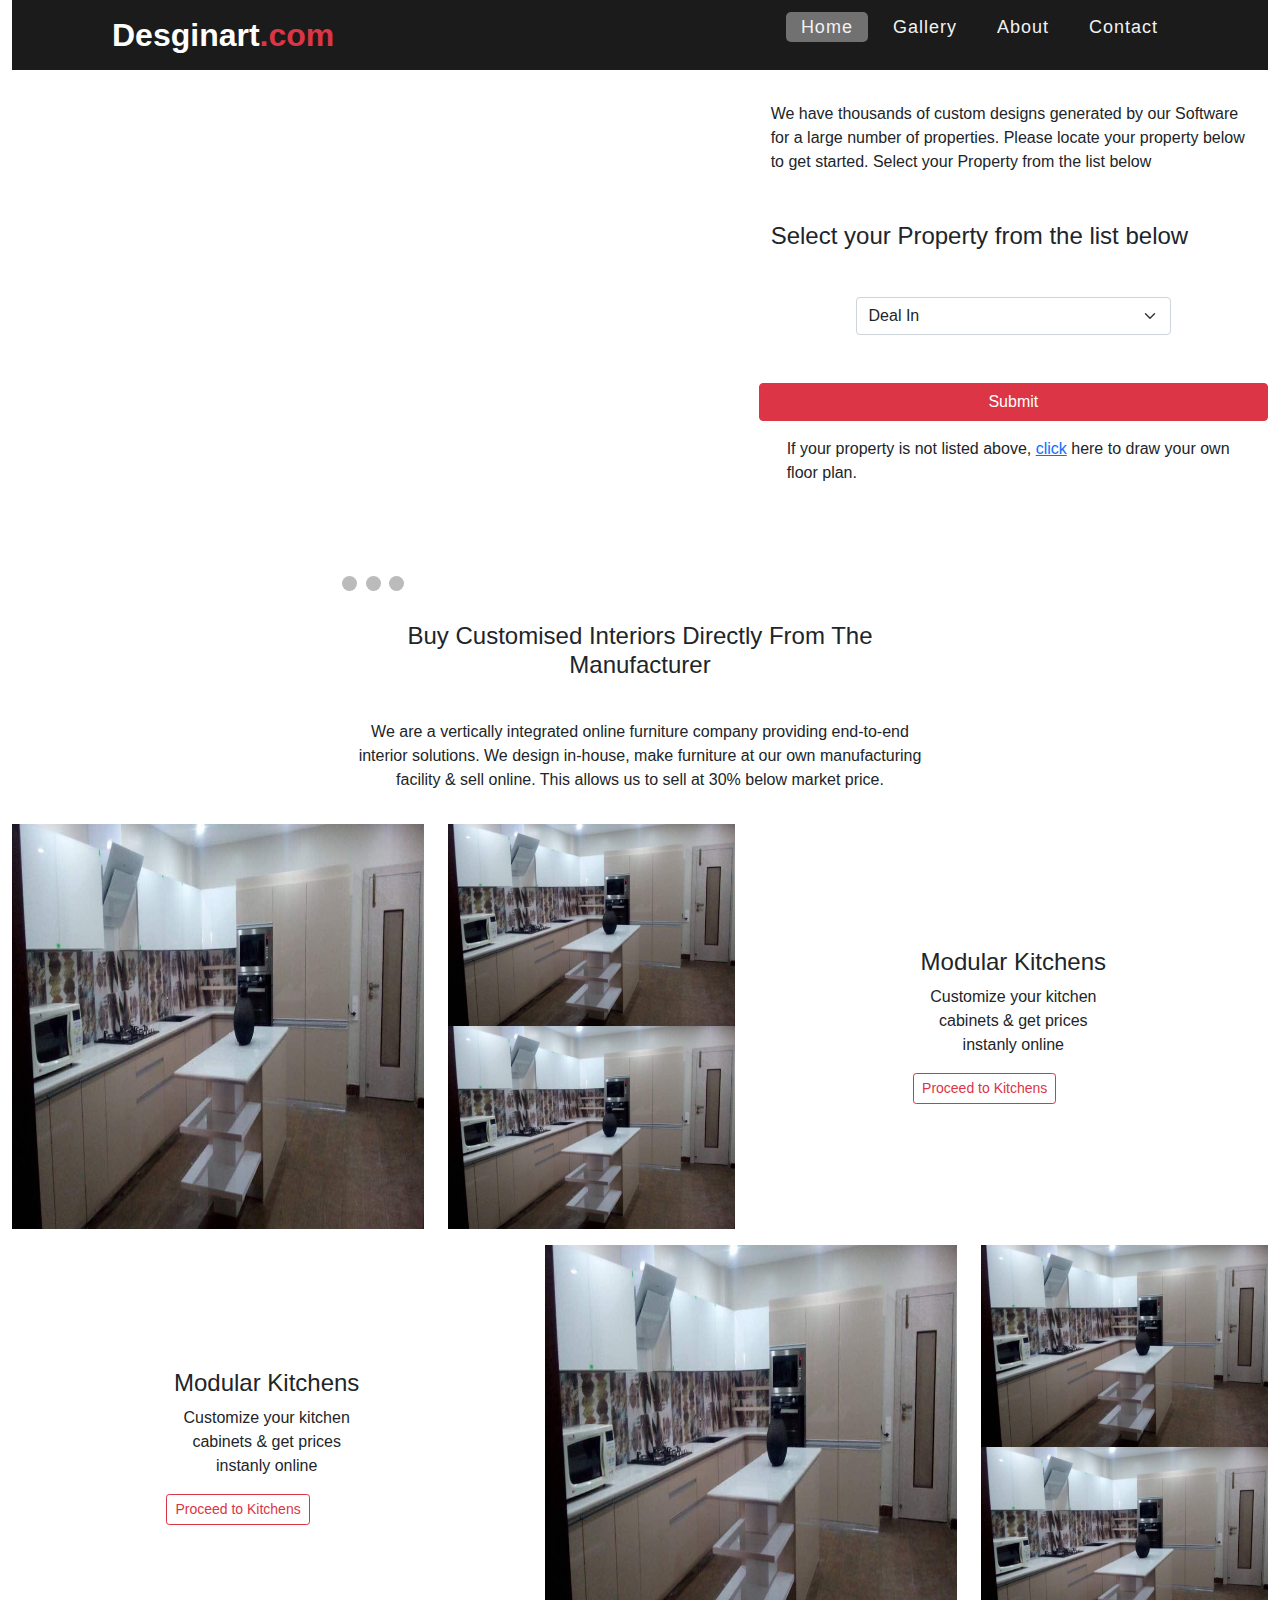
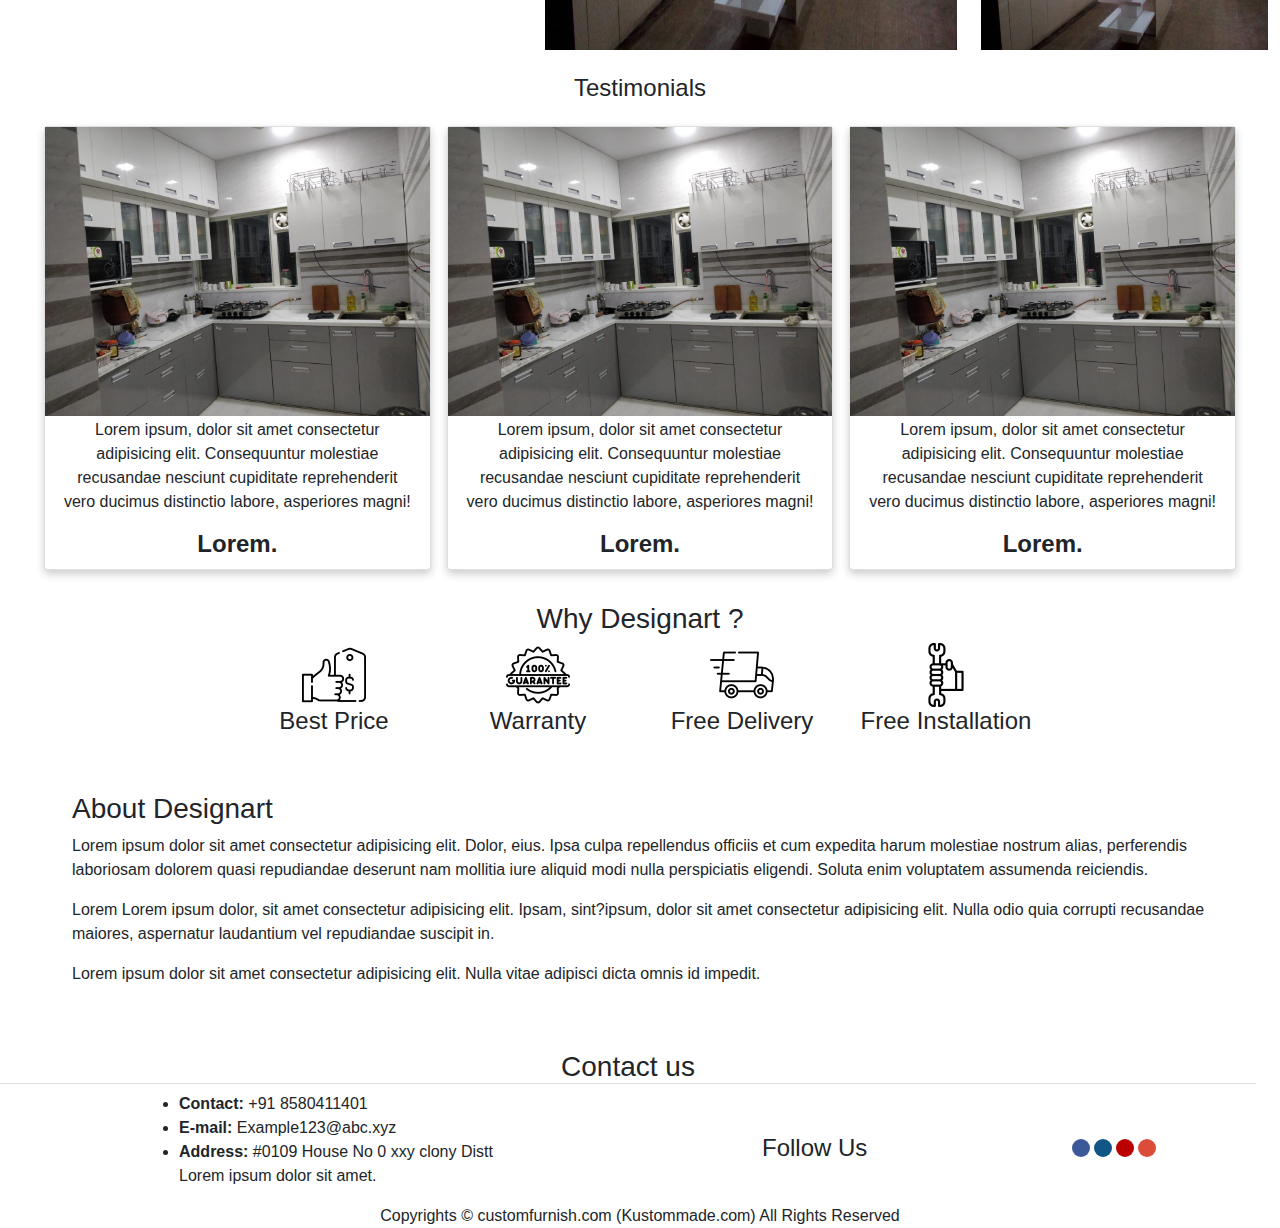
<file: index.html>
<!DOCTYPE html>
<html lang="en">

<head>
    <meta charset="UTF-8">
    <meta http-equiv="X-UA-Compatible" content="IE=edge">
    <meta name="viewport" content="width=device-width, initial-scale=1.0">
    <title>Customfurnish</title>
    <link rel="stylesheet" href="https://use.fontawesome.com/releases/v5.15.2/css/all.css"
        integrity="sha384-vSIIfh2YWi9wW0r9iZe7RJPrKwp6bG+s9QZMoITbCckVJqGCCRhc+ccxNcdpHuYu" crossorigin="anonymous">
    <link rel="stylesheet" href="Bootstrap/css/bootstrap.min.css">
    <link rel="stylesheet" href="Stylecss/cssfile.css">

</head>

<body>
    <!-- chat Box Details -->
    <div id="chatbox" class="elfsight-app-a6224adc-6979-46fd-a610-74a074813220"></div>

    <!-- Body Of Page -->

    <div class="container-fluid">

        <!-- Nav-bar  row -->
        <nav>
            <div class="logo">Desginart<span class="text-danger">.com</span></div>
            <input type="checkbox" id="click">
            <label for="click" class="menu-btn">
                <i class="fas fa-bars"></i>
            </label>
            <ul>
                <li><a class="active" href="index.html">Home</a></li>
                <li><a href="gallery.html">Gallery</a></li>
                <li><a href="about.html">About</a></li>
                <li><a href="contact.html">Contact</a></li>
                <li><a href="#"></a></li>
            </ul>
        </nav>

        <!-- Slideshow Div -->
        <div class="row">
            <div class="col-md-7">
                <div class="slideshow-container ">

                    <!-- Full-width images with number and caption text -->
                    <div class="mySlides fade">
                        <!-- <div class="numbertext">1/3</div> -->
                        <img src="content/WhatsApp Image 2021-02-19 at 5.35.04 PM (1).jpeg" style="width:100%">
                        <!-- <div class="text">Caption Text</div> -->
                    </div>

                    <div class="mySlides fade">
                        <!-- <div class="numbertext">2 / 3</div> -->
                        <img src="content/SecondImage.jpeg" style="width:100%">
                        <!-- <div class="text">Caption Two</div> -->
                    </div>

                    <div class="mySlides fade">
                        <!-- <div class="numbertext">3 / 3</div> -->
                        <img src="content/thirdImage.jpeg" style="width:100%">
                        <!-- <div class="text">Caption Three</div> -->
                    </div>

                    <!-- Next and previous buttons -->
                    <a class="prev" onclick="plusSlides(-1)">&#10094;</a>
                    <a class="next" onclick="plusSlides(1)">&#10095;</a>
                </div>
                <br>

                <!-- The dots/circles -->
                <div style="text-align:center">
                    <span class="dot" onclick="currentSlide(1)"></span>
                    <span class="dot" onclick="currentSlide(2)"></span>
                    <span class="dot" onclick="currentSlide(3)"></span>
                </div>
            </div>
            <div class="col-md-5 p-2 mt-2">
                <p class="p-3 text-align">
                    We have thousands of custom designs generated by our Software for a large number of properties.
                    Please locate your property below to get started.
                    Select your Property from the list below
                </p>
                <h4 class="p-3">Select your Property from the list below</h4>
                <div class="row p-3 d-flex justify-content-center">
                    <div class="col-md-8">
                        <select class="form-select" aria-label="Default select example">
                            <option selected>Deal In </option>
                            <option value="1">Himachal</option>
                            <option value="2">Punjab</option>
                            <option value="3">Chandigarh</option>
                        </select>
                    </div>
                </div>
                <div class="row p-3 d-flex justify-content-center ">
                    <!-- <div class="col-md-5 d-flex justify-content-center bg-primary"> -->
                    <a href="#" class="btn btn-danger">Submit </a>
                    <!-- </div> -->
                    <div>

                        <div class="row p-3 d-flex justify-content-center ">
                            <p>If your property is not listed above, <a href="">click</a> here to draw your own floor
                                plan.</p>
                            <div>




                            </div>
                        </div>

                    </div>
                </div>
            </div>
        </div>

        <!-- Row 3  --->
        <div class="row d-flex mt-2 justify-content-md-center">
            <div class="col-lg-6  col-12 ">
                <h4 class="text-center p-3">
                    Buy Customised Interiors Directly From The Manufacturer

                </h4>
                <p class="text-center p-3">
                    We are a vertically integrated online furniture company providing end-to-end interior solutions.
                    We design in-house, make furniture at our own manufacturing facility & sell online.
                    This allows us to sell at 30% below market price.
                </p>
            </div>
        </div>
        <!-- Row 4 @@##$$%% -->
        <div class="row row4Box">
            <div class="col-7 row4Box1">
                <div class="row p-0">
                    <div class="col-7">
                        <img class="row4Box1-Img1" class="img-fluid" src="content/SecondImage.jpeg" alt="">
                    </div>
                    <div class="col-5 d-md-block d-none">
                        <img class="img-fluid row4Box1-Img2" src="content/SecondImage.jpeg" alt="">
                        <img class="img-fluid row4Box1-Img2" src="content/SecondImage.jpeg" alt="">
                    </div>
                </div>
            </div>
            <div class="col-5 row4Box2 d-flex align-items-center justify-content-md-center">
                <div class="row d-flex justify-content-md-center">
                    <div class="col-md-6">
                        <h4 id="rowBoxtexth41" class="text-center">Modular Kitchens
                        </h4>
                        <p id="rowBoxtextp" class="text-center">Customize your kitchen cabinets &
                            get prices instanly online
                        </p>
                        <a href="#" class="btn  btn-sm  btn-outline-danger">Proceed to Kitchens</a>
                    </div>
                </div>
            </div>

        </div>

        <!-- Row 5@@###$$$%%% -->
        <div class="row row4Box">
            <div class="col-7 order-1 row4Box1">
                <div class="row p-0">
                    <div class="col-7">
                        <img class="row4Box1-Img1" class="img-fluid" src="content/SecondImage.jpeg" alt="">
                    </div>
                    <div class="col-5 d-md-block d-none">
                        <img class="img-fluid row4Box1-Img2" src="content/SecondImage.jpeg" alt="">
                        <img class="img-fluid row4Box1-Img2" src="content/SecondImage.jpeg" alt="">
                    </div>
                </div>
            </div>
            <div class="col-5 row4Box2 d-flex align-items-center justify-content-md-center">
                <div class="row d-flex justify-content-md-center">
                    <div class="col-md-6">
                        <h4 id="rowBoxtexth41" class="text-center">Modular Kitchens
                        </h4>
                        <p id="rowBoxtextp" class="text-center">Customize your kitchen cabinets &
                            get prices instanly online
                        </p>
                        <a href="#" class="btn  btn-sm  btn-outline-danger">Proceed to Kitchens</a>
                    </div>
                </div>
            </div>

        </div>
        <!-- Testimonials row-6 -->
        <div class="row m-4 ">
            <div class="col-12 mb-2 d-flex justify-content-center">
                <h4> Testimonials</h4>
            </div>
            <div class="col-12">
                <div class="row ">
                    <!-- card stucture -->
                    <div class="col-md-4 p-2">
                        <div class="card">
                            <img src="content/firstImage.jpeg" alt="Avatar" style="width:100%">

                            <div class="container1 text-center">
                                <p>
                                    Lorem ipsum, dolor sit amet consectetur adipisicing elit. Consequuntur molestiae
                                    recusandae nesciunt cupiditate reprehenderit vero ducimus distinctio labore,
                                    asperiores magni!
                                </p>
                                <h4><b>Lorem.</b></h4>
                            </div>
                        </div>
                    </div>
                    <div class="col-md-4 p-2">
                        <div class="card">
                            <img src="content/firstImage.jpeg" alt="Avatar" style="width:100%">
                            <div class="container1 text-center">
                                <p>
                                    Lorem ipsum, dolor sit amet consectetur adipisicing elit. Consequuntur molestiae
                                    recusandae nesciunt cupiditate reprehenderit vero ducimus distinctio labore,
                                    asperiores magni!
                                </p>
                                <h4><b>Lorem.</b></h4>
                            </div>
                        </div>
                    </div>
                    <div class="col-md-4 p-2">
                        <div class="card">
                            <img src="content/firstImage.jpeg" alt="Avatar" style="width:100%">
                            <div class="container1 text-center">
                                <p>
                                    Lorem ipsum, dolor sit amet consectetur adipisicing elit. Consequuntur molestiae
                                    recusandae nesciunt cupiditate reprehenderit vero ducimus distinctio labore,
                                    asperiores magni!
                                </p>
                                <h4><b>Lorem.</b></h4>
                            </div>
                        </div>
                    </div>

                </div>

            </div>
        </div>
        <div class="row m-3">
            <div class="col-12 d-flex justify-content-center">
                <h3>Why Designart ?</h3>
            </div>
            <div class="col-12  ">
                <div class="row d-flex justify-content-center">
                    <div class="col-md-2 text-center">
                        <img src="content/best-price.png" alt="">
                        <h4>Best Price</h4>
                    </div>
                    <div class="col-md-2 text-center">
                        <img src="content/guarantee.png" alt="">
                        <h4>Warranty</h4>
                    </div>
                    <div class="col-md-2 text-center">
                        <img src="content/delivery-truck.png" alt="">
                        <h4>Free Delivery</h4>
                    </div>
                    <div class="col-md-2 text-center">
                        <img src="content/wrench.png" alt="">
                        <h4>Free Installation</h4>
                    </div>

                </div>
            </div>
        </div>
        <div class="row m-5">
            <div class="col-12">
                <h3>About Designart</h3>
            </div>
            <p>
                Lorem ipsum dolor sit amet consectetur adipisicing elit. Dolor, eius. Ipsa culpa repellendus officiis et
                cum expedita harum molestiae nostrum alias, perferendis laboriosam dolorem quasi repudiandae deserunt
                nam mollitia iure aliquid modi nulla perspiciatis eligendi. Soluta enim voluptatem assumenda reiciendis.
            </p><br><br>
            <p>
                Lorem Lorem ipsum dolor, sit amet consectetur adipisicing elit. Ipsam, sint?ipsum, dolor sit amet
                consectetur adipisicing elit. Nulla odio quia corrupti recusandae maiores, aspernatur laudantium vel
                repudiandae suscipit in.

            </p><br><br>
            <p>Lorem ipsum dolor sit amet consectetur adipisicing elit. Nulla vitae adipisci dicta omnis id impedit.

            </p>
        </div>
        <!-- social Icon -->
        <div class="row mt-4 ">
            <div class="row">
                <Span class="h3 text-center border-bottom">Contact us</Span>
            </div>
            <div class="col-md-6 d-flex justify-content-center">
                <ul>
                    <li> <i class="fas fa-phone-alt"></i> <b>Contact:</b> +91 8580411401</li>
                    <li> <i class="fas fa-envelope"></i> <b>E-mail:</b> Example123@abc.xyz </li>
                    <li> <i class="fas fa-home"></i> <b>Address:</b> #0109 House No 0 xxy clony Distt<br>
                        Lorem ipsum dolor sit amet.</li>
                </ul>
            </div>

            <div class="col-md-6 d-flex justify-content-center align-items-center">
                <div class="col-6 ">
                    <span class="h4 pb-2">Follow Us</span>
                </div>
                <i class="fab fa-facebook "></i>
                <i class="fab fa-instagram"></i>
                <i class="fab fa-youtube"></i>
                <i class="fab fa-google"></i>
            </div>
        </div>

        <!-- About us -->
        <div class="row text-center bg-">
            <div class="col"> <span>Copyrights © customfurnish.com (Kustommade.com) All Rights Reserved </span>
            </div>
        </div>
        <!-- Footer -->

    </div>




    <script src="javascript/javascriptstyle.js"></script>
    <script src="Bootstrap/js/bootstrap.min.js"></script>
    <script src="https://apps.elfsight.com/p/platform.js" defer></script>


</body>

</html>
</file>
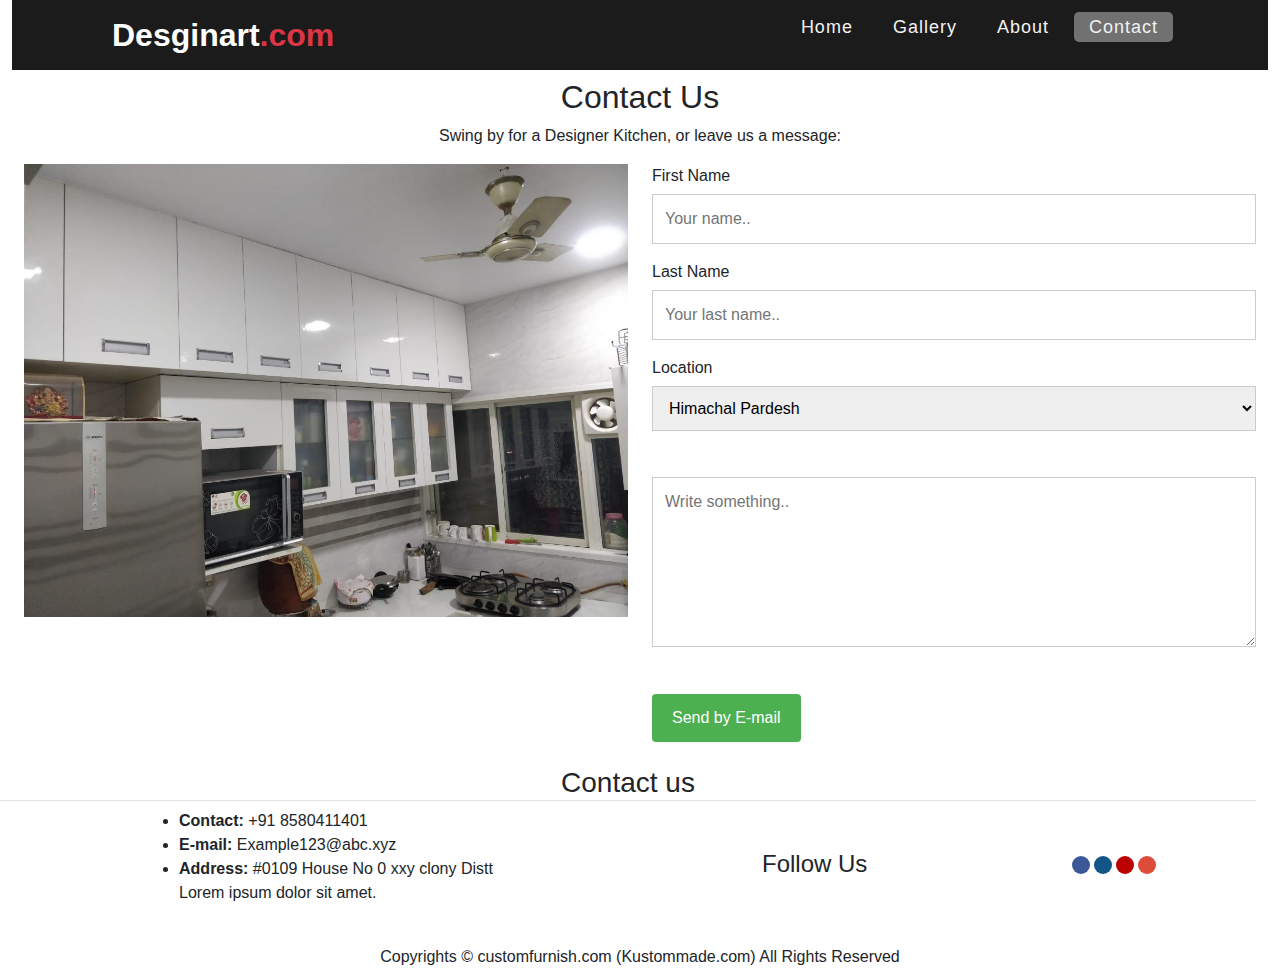
<file: contact.html>
<!DOCTYPE html>
<html lang="en">

<head>
  <meta charset="UTF-8">
  <meta http-equiv="X-UA-Compatible" content="IE=edge">
  <meta name="viewport" content="width=device-width, initial-scale=1.0">
  <title>Customfurnish</title>
  <link rel="stylesheet" href="https://use.fontawesome.com/releases/v5.15.2/css/all.css"
    integrity="sha384-vSIIfh2YWi9wW0r9iZe7RJPrKwp6bG+s9QZMoITbCckVJqGCCRhc+ccxNcdpHuYu" crossorigin="anonymous">
  <link rel="stylesheet" href="Bootstrap/css/bootstrap.min.css">
  <link rel="stylesheet" href="Stylecss/cssfile.css">

</head>

<body>
  <!-- chat Box Details -->

  </div>
  <div class="container-fluid">
    <div class="elfsight-app-a6224adc-6979-46fd-a610-74a074813220"></div>

    <!-- Nav-bar  row -->
    <nav>
      <div class="logo">Desginart<span class="text-danger">.com</span></div>
      <input type="checkbox" id="click">
      <label for="click" class="menu-btn">
        <i class="fas fa-bars"></i>
      </label>
      <ul>
        <li><a href="index.html">Home</a></li>
        <li><a href="gallery.html">Gallery</a></li>
        <li><a href="about.html">About</a></li>
        <li><a class="active" href="contact.html">Contact</a></li>
        <li><a href="#"></a></li>
      </ul>
    </nav>
    <div class="container-fluid mt-2">
      <div style="text-align:center">
        <h2>Contact Us</h2>
        <p>Swing by for a Designer Kitchen, or leave us a message:</p>
      </div>
      <div class="row">
        <div class="col-md-6">
          <img src="content/WhatsApp Image 2021-02-19 at 5.35.04 PM.jpeg" style="width:100%">
        </div>
        <div class="col-md-6">
          <form action="../index.html" method="post">
            <label for="fname">First Name</label>
            <input type="text" id="fname" name="firstname" placeholder="Your name..">
            <label for="lname">Last Name</label>
            <input type="text" id="lname" name="lastname" placeholder="Your last name..">
            <label for="country">Location</label>
            <select id="country" name="country">
              <option value="australia">Himachal Pardesh</option>
              <option value="canada">Punjab</option>
              <option value="usa">Chandigarh</option>
            </select>
            <label for="subject mt-2"></label>
            <textarea id="subject" name="subject" placeholder="Write something.." style="height:170px"></textarea>
            <input class="mt-4 btn btn-outline-primary" type="submit" value="Send by E-mail">
          </form>
        </div>
      </div>
    </div>
    
    <!-- social Icon -->
    <div class="row mt-4 ">
      <div class="row">
          <Span class="h3 text-center border-bottom">Contact us</Span>
      </div>
      <div class="col-md-6 d-flex justify-content-center">
          <ul>
              <li> <i class="fas fa-phone-alt"></i> <b>Contact:</b> +91 8580411401</li>
              <li> <i class="fas fa-envelope"></i> <b>E-mail:</b> Example123@abc.xyz </li>
              <li> <i class="fas fa-home"></i> <b>Address:</b> #0109 House No 0 xxy clony Distt<br>
                  Lorem ipsum dolor sit amet.</li>
          </ul>
      </div>

      <div class="col-md-6 d-flex justify-content-center align-items-center">
          <div class="col-6 ">
              <span class="h4 pb-2">Follow Us</span>
          </div>
          <i class="fab fa-facebook "></i>
          <i class="fab fa-instagram"></i>
          <i class="fab fa-youtube"></i>
          <i class="fab fa-google"></i>
      </div>
  </div>
    <div class="row text-center mt-3 p-2 ">
      <span>Copyrights © customfurnish.com (Kustommade.com) All Rights Reserved </span>

    </div>
  </div>

  <script src="javascript/javascriptstyle.js"></script>
  <script src="Bootstrap/js/bootstrap.min.js"></script>
  <script src="https://apps.elfsight.com/p/platform.js" defer></script>


</body>

</html>
</file>
<file: Stylecss/cssfile.css>
* {
  box-sizing: border-box;
  margin: 0;
  padding: 0;
  /* box-sizing: border-box; */
  font-family: 'Poppins', sans-serif;
}

body {
  position: relative;
  top: 0;
}

/* Chatbox */

nav {
  display: flex;
  height: 70px;
  /* border:1px solid red ; */
  width: 100%;
  background: #1b1b1b;
  align-items: center;
  justify-content: space-between;
  padding: 0 50px 0 100px;
  flex-wrap: wrap;
}

nav .logo {
  color: #fff;
  font-size: 2rem;
  /* border: 1px solid #fff; */
  font-weight: 600;
}

nav ul {
  /* border: 1px solid green; */
  display: flex;
  align-items: center;
  flex-wrap: wrap;
  list-style: none;
  z-index: 100;
}

nav ul li {
  margin: 0 5px;
}

nav ul li a {
  color: #f2f2f2;
  text-decoration: none;
  font-size: 18px;
  font-weight: 500;
  padding: 5px 15px;
  border-radius: 5px;
  letter-spacing: 1px;
  transition: all 0.3s ease;
}

nav ul li a:hover {
  color: #111;
  background: #fff;
}

nav .menu-btn i {
  color: #fff;
  font-size: 22px;
  cursor: pointer;
  display: none;
}

input[type="checkbox"] {
  display: none;
}

@media (max-width: 1000px) {
  nav {
    padding: 0 40px 0 50px;
  }
}

@media (max-width: 375px) {
  nav .logo {
    font-size: 1.4rem;
  }
}

@media (max-width: 920px) {
  nav .menu-btn i {
    display: block;
  }

  #click:checked~.menu-btn i:before {
    content: "\f00d";
  }

  nav ul {
    position: fixed;
    top: 73px;
    left: -100%;
    background: #111;
    height: 100vh;
    width: 50%;
    text-align: center;
    display: block;
    transition: all 0.3s ease;
  }

  #click:checked~ul {
    left: 0;
  }

  nav ul li {
    width: 100%;
    margin: 40px 0;
  }

  nav ul li a {
    width: 100%;
    margin-left: -100%;
    display: block;
    font-size: 20px;
    transition: 0.6s cubic-bezier(0.68, -0.55, 0.265, 1.55);
  }

  #click:checked~ul li a {
    margin-left: 0px;
  }

  nav ul li a.active,
  nav ul li a:hover {
    background: none;
    color: cyan;
  }
}

.content {
  position: absolute;
  top: 50%;
  left: 50%;
  transform: translate(-50%, -50%);
  text-align: center;
  z-index: -1;
  width: 100%;
  padding: 0 30px;
  color: #1b1b1b;
}

.content div {
  font-size: 40px;
  font-weight: 700;
}

/* Navbar or header */

/* social media Icon */
.fab:hover {
  opacity: 0.7;
  cursor: pointer;
}

.fa-facebook {
  background: #3B5998;
  color: white;
}

.fa-twitter {
  background: #55ACEE;
  color: white;
}

.fa-google {
  background: #dd4b39;
  color: white;
}

.fa-linkedin {
  background: #007bb5;
  color: white;
}

.fa-youtube {
  background: #bb0000;
  color: white;
}

.fa-instagram {
  background: #125688;
  color: white;
}

.fab {
  padding: 9px;
  font-size: 1rem;
  border-radius: 11px;
  /* width: ; */
  text-align: center;
  text-decoration: none;
  margin: 5px 2px;

}

/* chatboxIcon */
#chatIcon {
  background-color: rgb(61, 170, 66);
  position: fixed;
  color: #f2f2f2 !important;
  padding: 1rem;
  z-index: 20;
  border-radius: 10px;
  bottom: 1rem;
  right: 2rem;

}

#chatIcon i {
  font-size: 30px;
}

/* Slideshow container */
.slideshow-container {
  max-width: 1000px;
  position: relative;
  margin: auto;
}

/* Hide the images by default */
.mySlides {
  display: none;
}

.mySlides img {
  width: 100%;
  max-width: fit-content;
  height: 30rem;
}

/* Next & previous buttons */
.prev,
.next {
  cursor: pointer;
  position: absolute;
  top: 50%;
  width: auto;
  margin-top: -22px;
  padding: 16px;
  color: white;
  font-weight: bold;
  font-size: 18px;
  transition: 0.6s ease;
  border-radius: 0 3px 3px 0;
  user-select: none;
}

/* Position the "next button" to the right */
.next {
  right: 0;
  border-radius: 3px 0 0 3px;
}

/* On hover, add a black background color with a little bit see-through */
.prev:hover,
.next:hover {
  background-color: rgba(0, 0, 0, 0.8);
}

/* Caption text */
.text {
  color: #f2f2f2;
  font-size: 15px;
  padding: 8px 12px;
  position: absolute;
  bottom: 8px;
  width: 100%;
  text-align: center;
}

/* Number text (1/3 etc) */
.numbertext {
  color: #f2f2f2;
  font-size: 12px;
  padding: 8px 12px;
  position: absolute;
  top: 0;
}

/* The dots/bullets/indicators */
.dot {
  cursor: pointer;
  height: 15px;
  width: 15px;
  margin: 0 2px;
  background-color: #bbb;
  border-radius: 50%;
  display: inline-block;
  transition: background-color 0.6s ease;
}

.active,
.dot:hover {
  background-color: #717171;
}

/* Fading animation */
.fade {
  -webkit-animation-name: fade;
  -webkit-animation-duration: 1.5s;
  animation-name: fade;
  animation-duration: 1.5s;
}

@-webkit-keyframes fade {
  from {
    opacity: .4
  }

  to {
    opacity: 1
  }
}

@keyframes fade {
  from {
    opacity: .4
  }

  to {
    opacity: 1
  }
}

/* Row-4  row */
.row4Box {
  height: 45vh;
  margin-bottom: 1rem;
  padding: 0 !important;
}

.row4Box1 .row4Box1-Img1 {
  height: 45vh;
  width: 100%;
}

.row4Box1 .row4Box1-Img2 {
  height: 22.5vh;
  padding: 0;
  width: 100%;
}

/* Index page Media Query css code here*/
@media screen and (max-width: 667px) {
  .slideshow-container {
    height: 30vh;
  }

  .slideshow-container img {
    height: 100%;
  }

  .row4Box {
    height: 40vh;
  }

  .row4Box .row4Box1-Img1 {
    height: 40vh;
    width: 220px;
  }

  .row4Box1 .row4Box1-Img2 {
    height: 20vh;
    padding: 0;
    width: 100%;
  }

  #rowBoxtexth41 {
    font-size: 15px;
    font-weight: 900;
  }
}

@media screen and (max-width: 375px) {
  .row4Box .row4Box1-Img1 {
    height: 40vh;
    width: 190px;
  }
}

@media screen and (max-width: 320px) {
  .row4Box .row4Box1-Img1 {
    height: 40vh;
    width: 150px;
  }
}

/* Row-6 row */
.card {
  /* Add shadows to create the "card" effect */
  box-shadow: 0 4px 8px 0 rgba(0, 0, 0, 0.2);
  transition: 0.3s;
}

/* On mouse-over, add a deeper shadow */
.card:hover {
  box-shadow: 0 8px 16px 0 rgba(0, 0, 0, 0.2);
}

/* Add some padding inside the card container */
.container1 {
  padding: 2px 16px;
}

/* Social Media links */
#socialMediaLink {
  /* background-color: chartreuse; */
  height: inherit;

}

#socialMediaLink span {
  padding: 2rem;
}

/* Galleray page */

#demo {
  height: 100%;
  position: relative;
  background-color: #000;
  overflow: hidden;
}


.green {
  background-color: #6fb936;
}

.thumb {
  margin-bottom: 30px;
}

.page-top {
  margin-top: 85px;
}


img.zoom {
  width: 100%;
  height: 200px;
  border-radius: 5px;
  object-fit: cover;
}


.transition {
  -webkit-transform: scale(1.2);
  -moz-transform: scale(1.2);
  -o-transform: scale(1.2);
  transform: scale(1.2);
}

.modal-header {

  border-bottom: none;
}

.modal-title {
  color: #000;
}

.modal-footer {
  display: none;
}

/*  */
/* Contact us Page */

/* Style inputs */
input[type=text],
select,
textarea {
  width: 100%;
  padding: 12px;
  border: 1px solid #ccc;
  margin-top: 6px;
  margin-bottom: 16px;
  resize: vertical;
}

input[type=submit] {
  background-color: #4CAF50;
  color: white;
  padding: 12px 20px;
  border: none;
  cursor: pointer;
}

input[type=submit]:hover {
  background-color: #45a049;
}

/* Style the container/contact section */
.container {
  border-radius: 5px;
  background-color: #f2f2f2;
  padding: 10px;
}

/* Create two columns that float next to eachother */
.column {
  float: left;
  width: 50%;
  margin-top: 6px;
  padding: 20px;
}

/* Clear floats after the columns */
.row:after {
  content: "";
  display: table;
  clear: both;
}

/* Responsive layout - when the screen is less than 600px wide, make the two columns stack on top of each other instead of next to each other */
@media screen and (max-width: 600px) {

  .column,
  input[type=submit] {
    width: 100%;
    margin-top: 0;
  }
}

/* Contact us Page */
</file>
